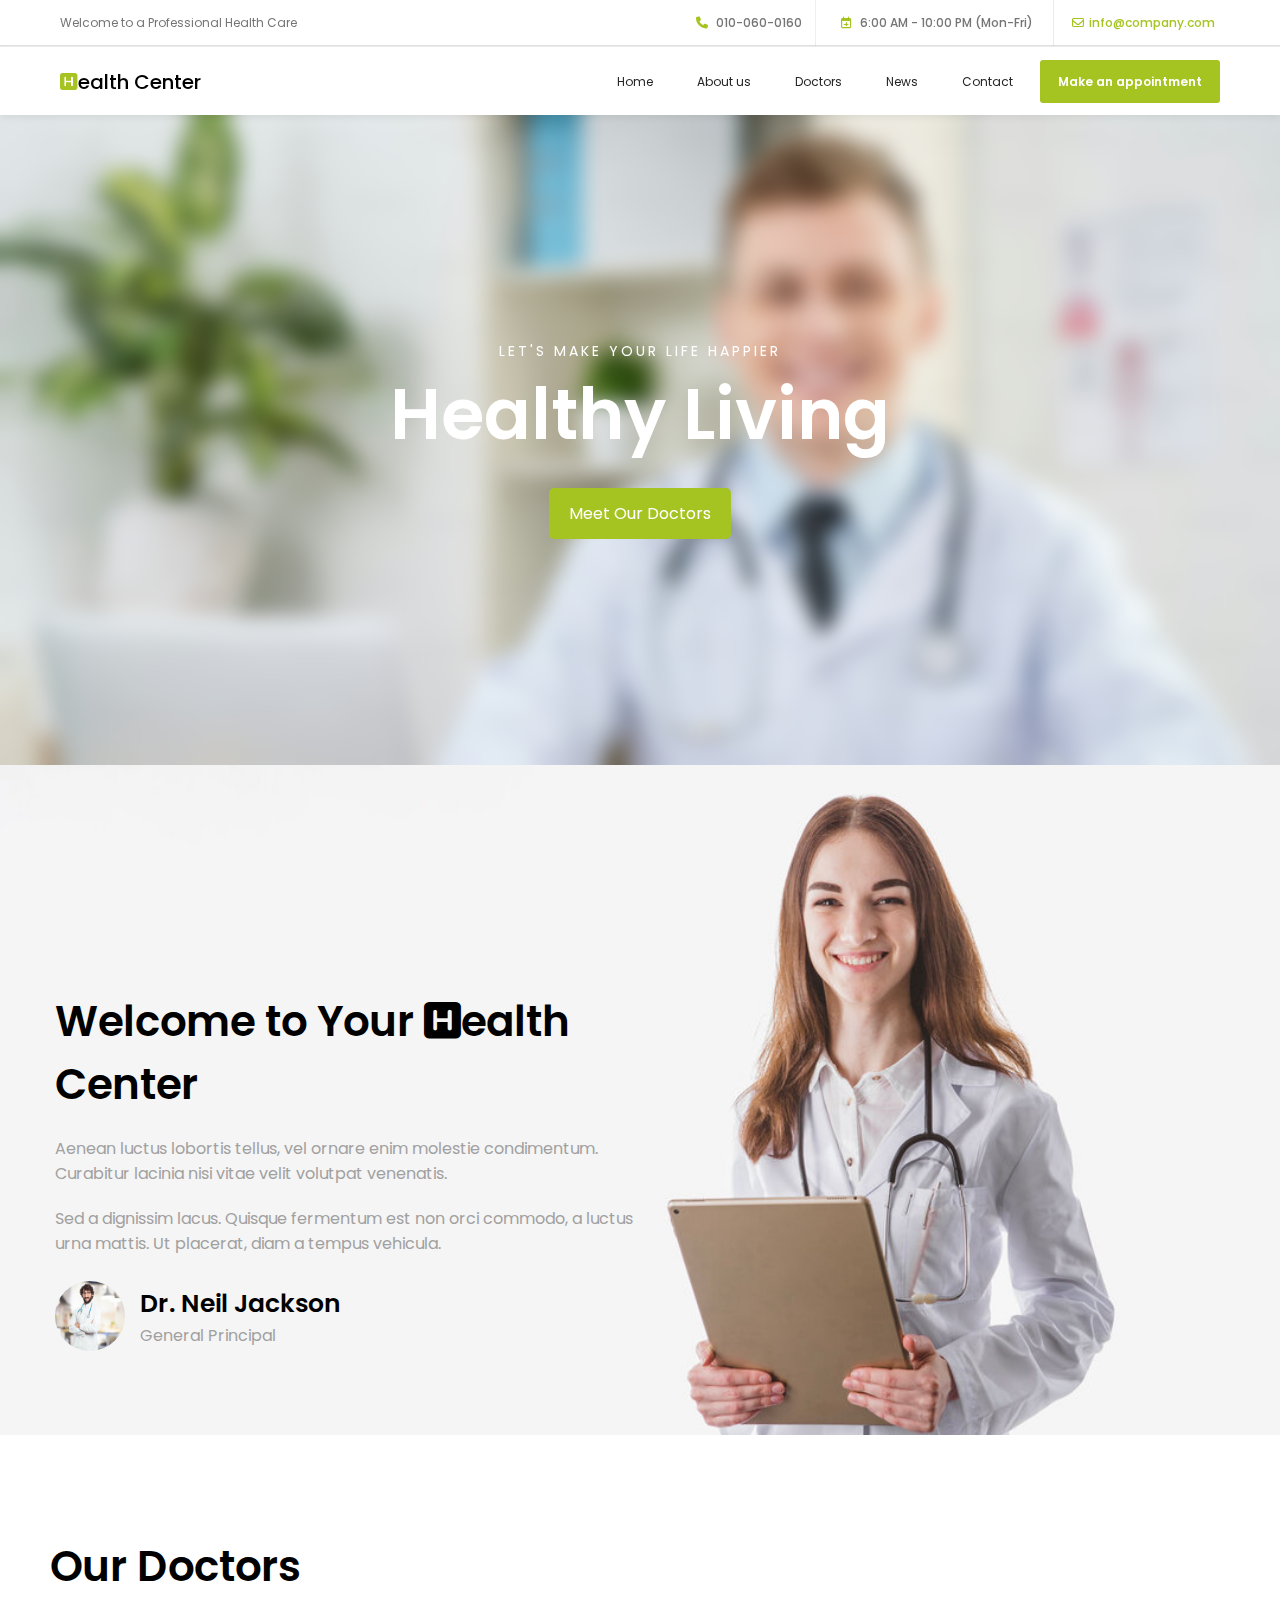
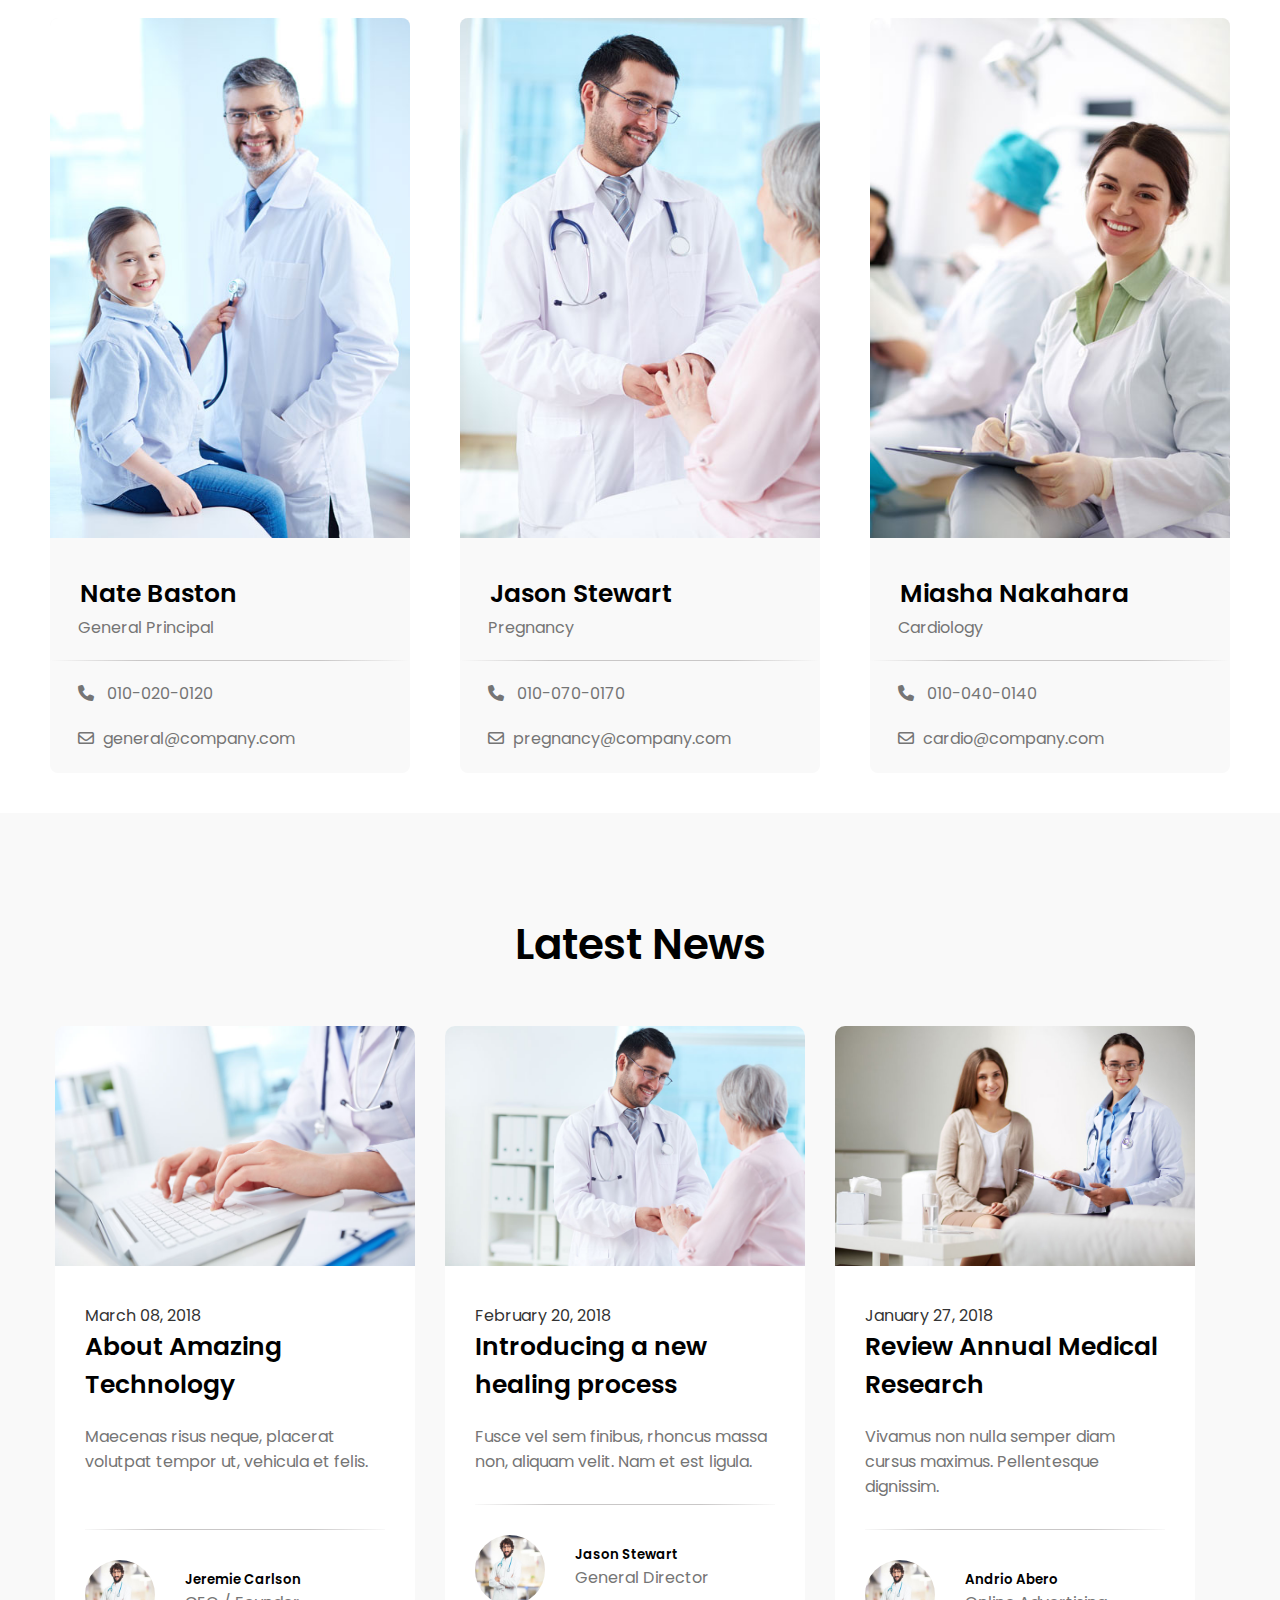
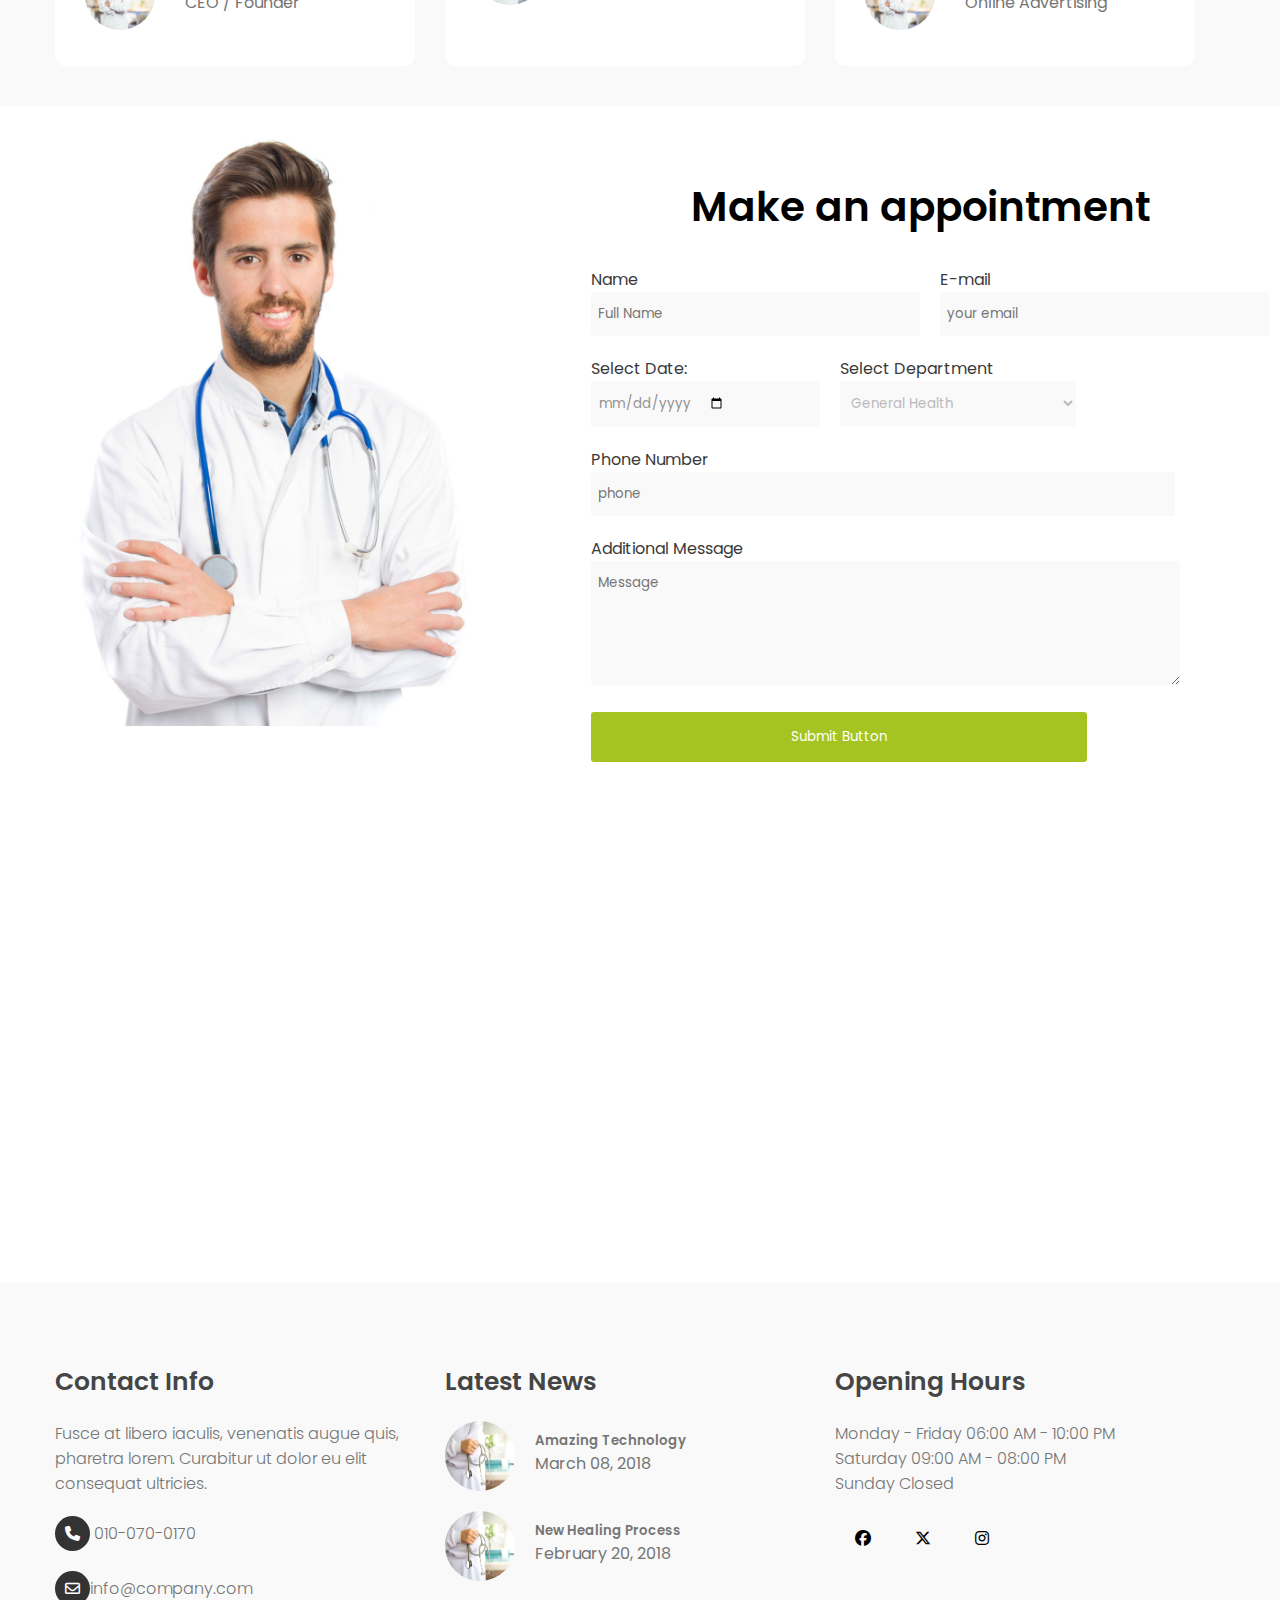
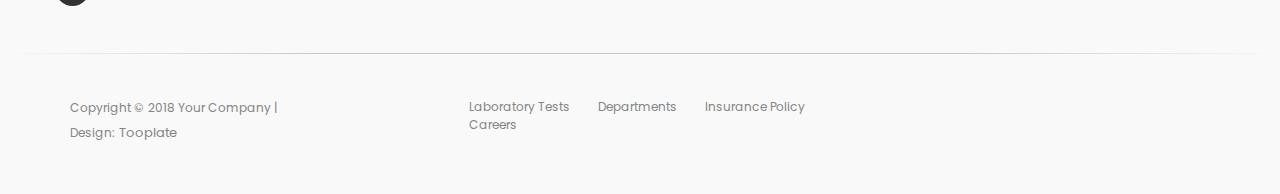
<file: index.html>
<!DOCTYPE html>
<html lang="en">
<head>
    <meta charset="UTF-8">
    <meta name="viewport" content="width=device-width, initial-scale=1.0">
    <title>Health - Medical Website Template</title>
    <link rel="stylesheet" href="./style.css">
    <link rel="shortcut icon" type="x-icon" href="./icons/medical-assistance.png">
    <link rel="preconnect" href="https://fonts.googleapis.com">
<link rel="preconnect" href="https://fonts.gstatic.com" crossorigin>
<link href="https://fonts.googleapis.com/css2?family=Poppins:ital,wght@0,100;0,200;0,300;0,400;0,500;0,600;0,700;0,800;0,900;1,100;1,200;1,300;1,400;1,500;1,600;1,700;1,800;1,900&display=swap" rel="stylesheet">
<link rel="stylesheet" href="https://cdnjs.cloudflare.com/ajax/libs/font-awesome/6.7.2/css/all.min.css" integrity="sha512-Evv84Mr4kqVGRNSgIGL/F/aIDqQb7xQ2vcrdIwxfjThSH8CSR7PBEakCr51Ck+w+/U6swU2Im1vVX0SVk9ABhg==" crossorigin="anonymous" referrerpolicy="no-referrer" />
</head>
<body>

    <!--start nav-->
    

    <nav>
        <div class="container">
            <div class="data1">
                <div class="da1">
                <p>Welcome to a Professional Health Care</p>
                </div>
                <div class="da2">
                    <span><i class="fa fa-phone"></i> 010-060-0160</span>
                    <span class="date-icon"><i class="fa-regular fa-calendar-plus"></i> 6:00 AM - 10:00 PM (Mon-Fri)</span>
                    <span><i class="fa-regular fa-envelope"></i><a href="#">info@company.com</a></span>
                </div>
            </div>
            <hr>
            <div class="data2">
                <div class="logo"><a href="./index.html"><i class="fa fa-h-square"></i>ealth Center</a></div>
                <div class="da3">
                    <ul>
                        <li><a href="#"></a>Home</li>
                        <li><a href="#"></a>About us</li>
                        <li><a href="#"></a>Doctors</li>
                        <li><a href="#"></a>News</li>
                        <li><a href="#"></a>Contact</li>
                    </ul>
                    <div class="btn">
                    <a href="#">Make an appointment</a>
                    </div>

                </div>
            </div>
        </div>
    </nav>


    <!--end nav-->
   <!-- start section-->

<section>
    <div class="container">
        <div class="text">
            <h3>Let's make your life happier</h3>
            <h1>Healthy Living</h1>
            <a href="#">Meet Our Doctors</a>
        </div>
    </div>
</section>


   <!-- end section-->

   <!--start dr-->

<div class="dr">
    <div class="container">
        <div class="ct">
        <div class="cont">
        <div class="text">
            <h2>Welcome to Your <i class="fa fa-h-square"></i>ealth <br> Center</h2>
            <p class="b1">Aenean luctus lobortis tellus, vel ornare enim molestie condimentum. Curabitur lacinia nisi vitae velit volutpat venenatis.</p>
            <p class="b1">Sed a dignissim lacus. Quisque fermentum est non orci commodo, a luctus urna mattis. Ut placerat, diam a tempus vehicula.</p>
 
            <div class="row">
                <div class="pic"> <img src="./imges/author-image.jpg" alt=""></div>
                 <div class="hp"> <h3>Dr. Neil Jackson</h3>
                 <p>General Principal</p>
                  </div>
             </div>
        </div>
        </div>
        </div>
     
    </div>
</div>

   <!--end dr-->

   <!--start team-->


   <div class="tt"><div class="title"><h2>Our Doctors</h2> </div></div>

   <div class="team">
     <div class="pics">
       <div class="pic1"><img src="./imges/team-image1.jpg" alt="dr.1">
        <h3>Nate Baston</h3>
        <p>General Principal</p>
        <hr>
        <p><i class="fa fa-phone"></i> 010-020-0120</p>
        <p><i class="fa-regular fa-envelope"></i><a href="#">general@company.com</a></p>
    </div>
       <div class="pic2"><img src="./imges/team-image2.jpg" alt="dr.2">
        <h3>Jason Stewart</h3>
        <p>Pregnancy</p>
        <hr>
        <p><i class="fa fa-phone"></i> 010-070-0170</p>
        <p><i class="fa-regular fa-envelope"></i><a href="#">pregnancy@company.com</a></p>
    
    </div>
       <div class="pic3"><img src="./imges/team-image3.jpg" alt="dr.3">
        <h3>Miasha Nakahara</h3>
        <p>Cardiology</p>
        <hr>
        <p><i class="fa fa-phone"></i> 010-040-0140</p>
        <p><i class="fa-regular fa-envelope"></i><a href="#">cardio@company.com</a></p>
    
    </div>
     </div>
   </div>


   <!--end team-->

   <!--start news-->
<div class="tnews">
<h2>Latest News</h2>
</div>
<div class="news">
    <div class="new">
        <img src="./imges/news-image1.jpg" alt="news1">
            <div class="card"> <span>March 08, 2018</span>
        <h3><a href="./about.html">About Amazing Technology</a></h3>
        <p>Maecenas risus neque, placerat volutpat tempor ut, vehicula et felis.</p>

        <hr class="hr1">

        <div class="dit1">
            <img src="./imges/author-image.jpg" alt="">
            <div class="text"><h5>Jeremie Carlson</h5>
            <p>CEO / Founder</p>
            </div>
        </div>

           </div>
    </div>
    <div class="new">
        <img src="./imges/news-image2.jpg" alt="news2">
        <div class="card"> <span>February 20, 2018</span>
        <h3><a href="./about.html">Introducing a new healing process</a></h3>
        <p>Fusce vel sem finibus, rhoncus massa non, aliquam velit. Nam et est ligula.</p>


        <hr>

        <div class="dit">
            <img src="./imges/author-image.jpg" alt="">
            <div class="text"> <h5>Jason Stewart</h5>
            <p>General Director</p>
             </div>
        </div>

        </div>


    </div>
    <div class="new">
        <img src="./imges/news-image3.jpg" alt="new3">
        <div class="card"> <span>January 27, 2018</span>
        <h3><a href="./about.html">Review Annual Medical Research</a></h3>
        <p>Vivamus non nulla semper diam cursus maximus. Pellentesque dignissim.</p>


        <hr>

        <div class="dit">
            <img src="./imges/author-image.jpg" alt="">
              <div class="text"> <h5>Andrio Abero</h5>
            <p>Online Advertising</p>
              </div>
        </div>

       </div>

    </div>
</div>

   <!--end news-->


   <!--start form-->

   
   <div class="forms">
    <div class="pform"><img src="./imges/appointment-image.jpg" alt=""></div>
    
    <div class="form">
        <div class="tform"> <h2>Make an appointment</h2></div>
        <div class="f1">
    <div class="form1">
        <form>
            <label for="name">Name</label>
            <br>
            <input type="text" id="name" name="Name" placeholder="Full Name" required>
        </form>
    </div>
    
    <div class="form2">
        <form>
            <label for="mail">E-mail</label>
            <br>
            <input type="email" id="mail" name="email" placeholder="your email" required>
        </form>
    </div>
    </div>
    <div class="f2">
    <div class="form3">
        <form>
            <label for="date">Select Date:</label>
            <br>
            <input type="date" id="date" name="date" required>
        </form>
    </div>
    <div class="form4">
        <form>
            <label for="select">Select Department</label>
            <br>
            <select name="Tour Package" id="select" name="select">
                <option value="General Health">General Health</option>
                <option value="Cardiology">Cardiology</option>
                <option value="Dental">Dental</option>
                <option value="Medical Research">Medical Research</option>
            </select>
        </form>
    </div>
    </div>
    <div class="form5">
        <form>
            <label for="phone">Phone Number</label>
            <br>
  <input type="tel" id="phone" name="phone" placeholder="phone" pattern="[0-9]{3}-[0-9]{2}-[0-9]{3}">
    <br>
    <label for="mess">Additional Message</label>
    <br>
    <textarea  rows="5" id="mess" name="message" placeholder="Message"></textarea>

        </form>
        <button type="submit" class="sub"  name="submit">Submit Button</button>
    </div>
    </div>
   </div>

   <!--end form-->

   <!--start map-->

<div class="map"><iframe src="https://www.google.com/maps/embed?pb=!1m19!1m8!1m3!1d7750.721946942918!2d100.5659539!3d13.757092!3m2!1i1024!2i768!4f13.1!4m8!3e6!4m0!4m5!1s0x30e29e8d23e783e5%3A0xf51ce6427b7918fc!2sDHL%20Supply%20Chain%209%20Rama%20IX%20Rd%20Huai%20Khwang%20Bangkok%2010310%2C%20Thailand!3m2!1d13.757092!2d100.5659539!5e0!3m2!1sen!2seg!4v1736982800418!5m2!1sen!2seg" width="600" height="450" style="border:0;" allowfullscreen="" loading="lazy" referrerpolicy="no-referrer-when-downgrade"></iframe></div>
   
   <!--end map-->

   <!--start footer-->

   <footer>
    <div class="info">

<div class="content">
    <h4>Contact Info</h4>
    <p>Fusce at libero iaculis, venenatis augue quis, pharetra lorem. Curabitur ut dolor eu elit consequat ultricies.</p>
    <div class="cont">
        <p><i class="fa fa-phone"></i> 010-070-0170</p>
        <p><i class="fa-regular fa-envelope"></i><a href="#">info@company.com</a></p>
    </div>
</div>

<div class="lnews">
    <h4>Latest News</h4>
    <div class="row1"> 
        <img src="./imges/news-image.jpg" alt="">
        <div class="row">
            <h5><a href="#">Amazing Technology</a></h5>
            <span>March 08, 2018</span>
        </div>
    </div>
    <div class="row2">
        <img src="./imges/news-image.jpg" alt="">
        <div class="row">
            <h5><a href="#">New Healing Process</a></h5>
            <span>February 20, 2018</span>
        </div>
    </div>
</div>

<div class="oph">
    <h4>Opening Hours</h4>
    <p>Monday - Friday <span>06:00 AM - 10:00 PM</span></p>
    <p>Saturday <span>09:00 AM - 08:00 PM</span></p>
    <p>Sunday <span>Closed</span></p>
    <div class="soci">
        <a href="#" ><i class="fa-brands fa-facebook"></i></a>
        <a href="#" ><i class="fa-brands fa-x-twitter"></i></a>
        <a href="#" ><i class="fa-brands fa-instagram"></i></a>
    </div>
</div>

    </div>
   </footer>
    <hr class="hrf">
    <div class="end">
    <div class="foot">
        <div class="co">
            <span>Copyright © 2018 Your Company | Design:<a href="#">Tooplate</a></span>
            
        </div>
        <div class="links">
            <a href="#">Laboratory Tests</a>
            <a href="#">Departments</a>
            <a href="#">Insurance Policy</a>
            <a href="#">Careers</a>
        </div>
    </div>
  </div>
   

   <!--end footer-->
</body>
</html>
</file>
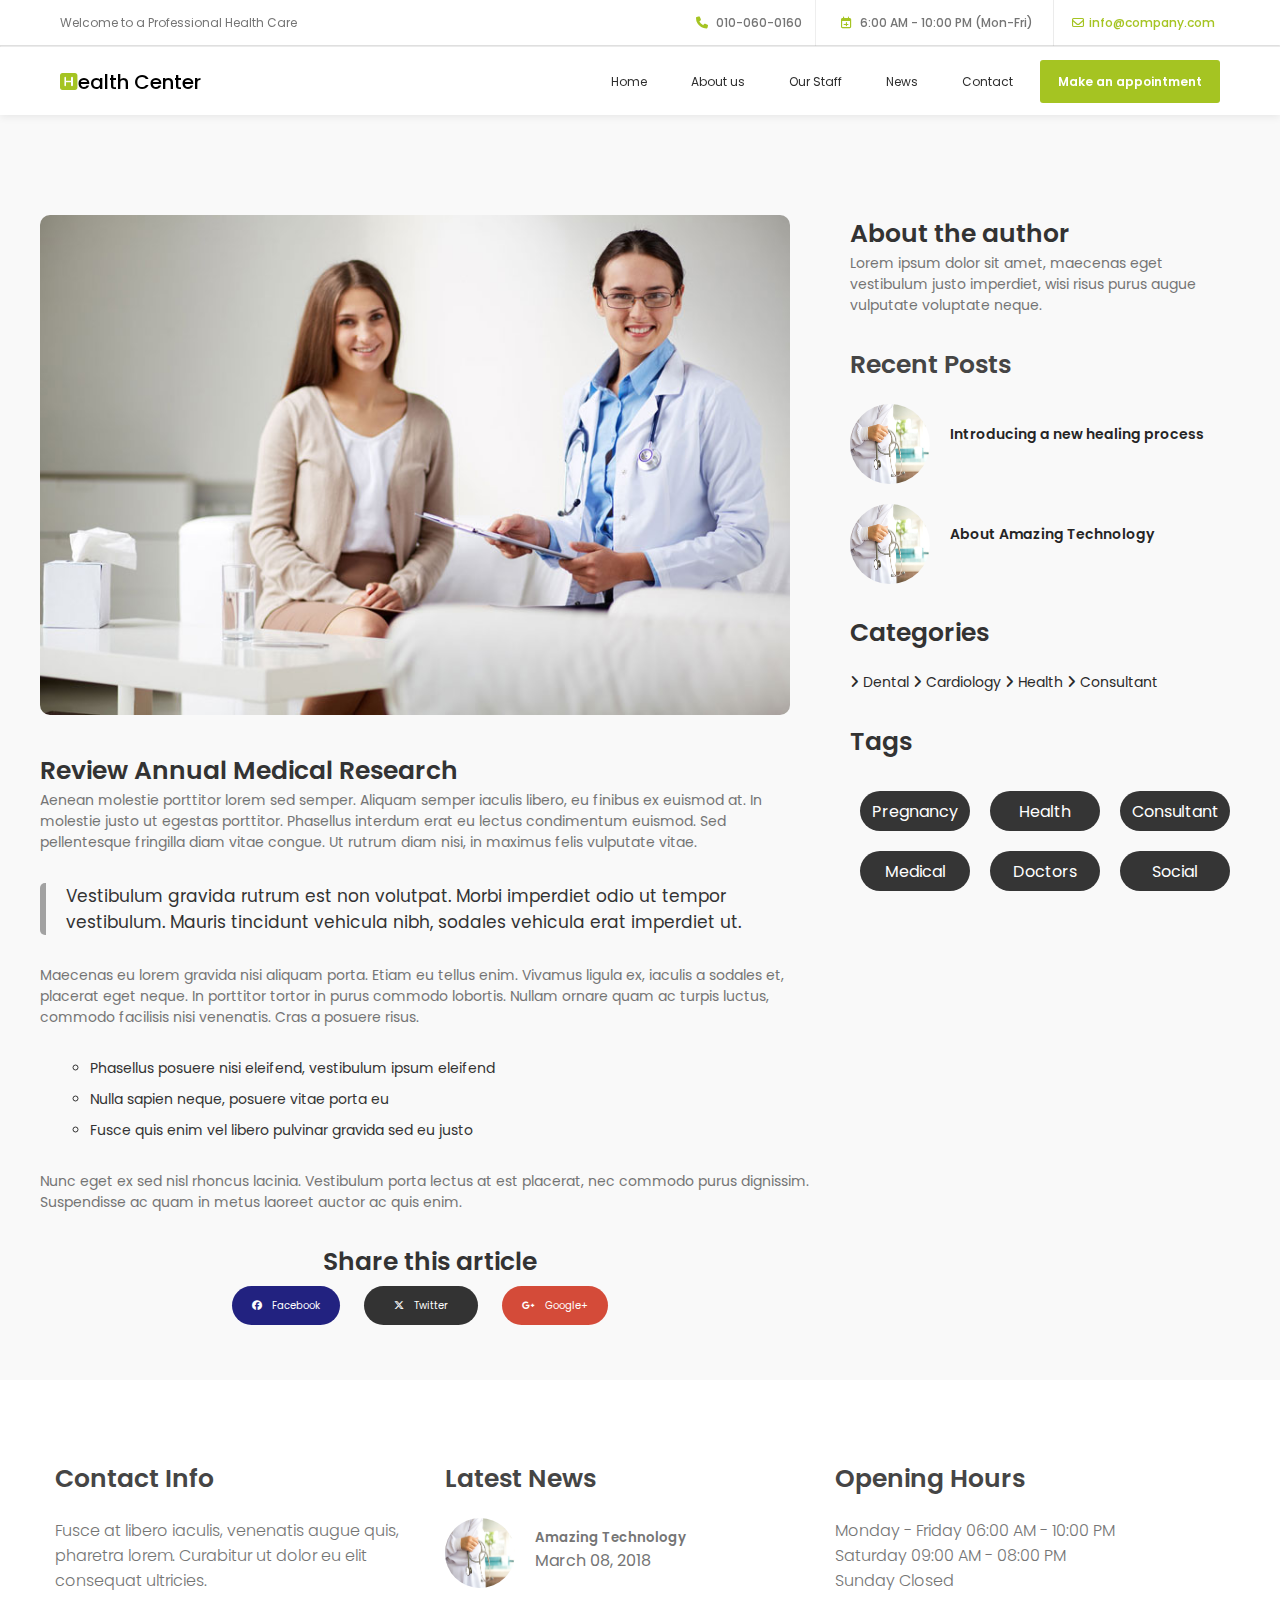
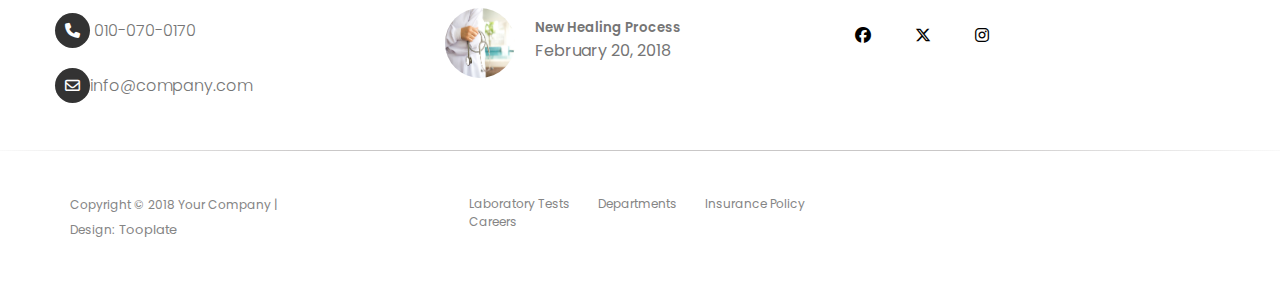
<file: about.html>
<!DOCTYPE html>
<html lang="en">
<head>
    <meta charset="UTF-8">
    <meta name="viewport" content="width=device-width, initial-scale=1.0">
    <title>Health Template - News Page</title>
    <link rel="stylesheet" href="./S_about.css">
    <link rel="shortcut icon" type="x-icon" href="./icons/medical-assistance.png">
    <link rel="preconnect" href="https://fonts.googleapis.com">
<link rel="preconnect" href="https://fonts.gstatic.com" crossorigin>
<link href="https://fonts.googleapis.com/css2?family=Poppins:ital,wght@0,100;0,200;0,300;0,400;0,500;0,600;0,700;0,800;0,900;1,100;1,200;1,300;1,400;1,500;1,600;1,700;1,800;1,900&display=swap" rel="stylesheet">
<link rel="stylesheet" href="https://cdnjs.cloudflare.com/ajax/libs/font-awesome/6.7.2/css/all.min.css" integrity="sha512-Evv84Mr4kqVGRNSgIGL/F/aIDqQb7xQ2vcrdIwxfjThSH8CSR7PBEakCr51Ck+w+/U6swU2Im1vVX0SVk9ABhg==" crossorigin="anonymous" referrerpolicy="no-referrer" />
</head>
<body>
     <!--start nav-->
    

     <nav>
        <div class="container">
            <div class="data1">
                <div class="da1">
                <p>Welcome to a Professional Health Care</p>
                </div>
                <div class="da2">
                    <span><i class="fa fa-phone"></i> 010-060-0160</span>
                    <span class="date-icon"><i class="fa-regular fa-calendar-plus"></i> 6:00 AM - 10:00 PM (Mon-Fri)</span>
                    <span><i class="fa-regular fa-envelope"></i><a href="#">info@company.com</a></span>
                </div>
            </div>
            <hr>
            <div class="data2">
                <div class="logo"><a href="./index.html"><i class="fa fa-h-square"></i>ealth Center</a></div>
                <div class="da3">
                    <ul>
                        <li><a href="#"></a>Home</li>
                        <li><a href="#"></a>About us</li>
                        <li><a href="#"></a>Our Staff</li>
                        <li><a href="#"></a>News</li>
                        <li><a href="#"></a>Contact</li>
                    </ul>
                    <div class="btn">
                    <a href="#">Make an appointment</a>
                    </div>

                </div>
            </div>
        </div>
    </nav>


    <!--end nav-->


<!--start section-->
<section>
    <div class="container">
        <div class="img">
            <img src="./imges/news-image3.jpg" alt="img">
            <h3>Review Annual Medical Research</h3>
            <p class="p1">Aenean molestie porttitor lorem sed semper. Aliquam semper iaculis libero, eu finibus ex euismod at. In molestie justo ut egestas porttitor. Phasellus interdum erat eu lectus condimentum euismod. Sed pellentesque fringilla diam vitae congue. Ut rutrum diam nisi, in maximus felis vulputate vitae.</p>
            <p class="p2">Vestibulum gravida rutrum est non volutpat. Morbi imperdiet odio ut tempor vestibulum. Mauris tincidunt vehicula nibh, sodales vehicula erat imperdiet ut.</p>
            <p class="p3">Maecenas eu lorem gravida nisi aliquam porta. Etiam eu tellus enim. Vivamus ligula ex, iaculis a sodales et, placerat eget neque. In porttitor tortor in purus commodo lobortis. Nullam ornare quam ac turpis luctus, commodo facilisis nisi venenatis. Cras a posuere risus.</p>
            <ul>
                <li>Phasellus posuere nisi eleifend, vestibulum ipsum eleifend</li>
                <li>Nulla sapien neque, posuere vitae porta eu</li>
                <li>Fusce quis enim vel libero pulvinar gravida sed eu justo</li>
           </ul>
           <p class="p4">Nunc eget ex sed nisl rhoncus lacinia. Vestibulum porta lectus at est placerat, nec commodo purus dignissim. Suspendisse ac quam in metus laoreet auctor ac quis enim.</p>
           <div class="social">
            <h4>Share this article</h4>
            <div class="link">
                 <a href="#" class="btn btn-primary"><i class="fa-brands fa-facebook"></i>Facebook</a>
                 <a href="#" class="btn btn-success"><i class="fa-brands fa-x-twitter"></i>Twitter</a>
                 <a href="#" class="btn btn-danger"><i class="fa-brands fa-google-plus-g"></i>Google+</a>
                </div>
       </div>
        </div>
        <div class="texts">
            <div class="t1">
                <h4>About the author</h4>
                <p>Lorem ipsum dolor sit amet, maecenas eget vestibulum justo imperdiet, wisi risus purus augue vulputate voluptate neque.</p>
            </div>
            <div class="t2">
                <h4>Recent Posts</h4>
                <div class="r1">
                    <img src="./imges/news-image.jpg" alt="">
                    <h5><a href="#">Introducing a new healing process</a></h5>

                </div>
                <div class="r2">
                    <img src="./imges/news-image.jpg" alt="">
                    <h5><a href="#">About Amazing Technology</a></h5>
                </div>

            </div>
            <div class="t3">
                <h4>Categories</h4>
                <div class="r">
                    <a href="#"><i class="fa fa-angle-right"></i> Dental</a>
                    <a href="#"><i class="fa fa-angle-right"></i> Cardiology</a>
                    <a href="#"><i class="fa fa-angle-right"></i> Health</a>
                    <a href="#"><i class="fa fa-angle-right"></i> Consultant</a>
                </div>
            </div>
            <div class="t4">
                <h4>Tags</h4>
                <ul>
                     <li><a href="#">Pregnancy</a></li>
                     <li><a href="#">Health</a></li>
                     <li><a href="#">Consultant</a></li>
                     <li><a href="#">Medical</a></li>
                     <li><a href="#">Doctors</a></li>
                     <li><a href="#">Social</a></li>
                 </ul>
           </div>

        </div>

    </div>
</section>


<!--end section-->


<footer>
    <div class="info">

<div class="content">
    <h4>Contact Info</h4>
    <p>Fusce at libero iaculis, venenatis augue quis, pharetra lorem. Curabitur ut dolor eu elit consequat ultricies.</p>
    <div class="cont">
        <p><i class="fa fa-phone"></i> 010-070-0170</p>
        <p><i class="fa-regular fa-envelope"></i><a href="#">info@company.com</a></p>
    </div>
</div>

<div class="lnews">
    <h4>Latest News</h4>
    <div class="row1"> 
        <img src="./imges/news-image.jpg" alt="">
        <div class="row">
            <h5><a href="#">Amazing Technology</a></h5>
            <span>March 08, 2018</span>
        </div>
    </div>
    <div class="row2">
        <img src="./imges/news-image.jpg" alt="">
        <div class="row">
            <h5><a href="#">New Healing Process</a></h5>
            <span>February 20, 2018</span>
        </div>
    </div>
</div>

<div class="oph">
    <h4>Opening Hours</h4>
    <p>Monday - Friday <span>06:00 AM - 10:00 PM</span></p>
    <p>Saturday <span>09:00 AM - 08:00 PM</span></p>
    <p>Sunday <span>Closed</span></p>
    <div class="soci">
        <a href="#" ><i class="fa-brands fa-facebook"></i></a>
        <a href="#" ><i class="fa-brands fa-x-twitter"></i></a>
        <a href="#" ><i class="fa-brands fa-instagram"></i></a>
    </div>
</div>

    </div>
   </footer>
    <hr class="hrf">
    <div class="end">
    <div class="foot">
        <div class="co">
            <span>Copyright © 2018 Your Company | Design:<a href="#">Tooplate</a></span>
            
        </div>
        <div class="links">
            <a href="#">Laboratory Tests</a>
            <a href="#">Departments</a>
            <a href="#">Insurance Policy</a>
            <a href="#">Careers</a>
        </div>
    </div>
  </div>
   

   <!--end footer-->
    
</body>
</html>
</file>
<file: style.css>
/*start rules*/

*{
    padding: 0;
    margin: 0;
    box-sizing: border-box;
    font-family: "Poppins", serif;
}

a{
    text-decoration: none;
    color: inherit;
}

ul{
    list-style: none;
}

.container{
    width: 1140px;
}

h1,h2,h3,h4,h5,h6 {
    font-weight: 600;
    line-height: inherit;
  }

  body{
    padding-top: 115px;
  }

/*end rules*/

/*start nav*/


nav{
    height: 115px;
    box-shadow: 0 2px 8px rgba(0, 0, 0, .075);
    position: fixed;
    top: 0;
    z-index: 999;
    width: 100%;
    background-color: #ffffff;
}

nav .container{
    justify-content: center;
    width: 100%;
}

nav .container .data1 {
    display: flex;
    justify-content: space-between;
    margin: auto;
    width: 1160px;
    text-align: center;
    color: #757575;
    font-size: 12px;
    height: 45px;
    align-items: center;
}

nav .container .data1 .da2 span{
    margin: 0 5px;
    font-weight: 500;
}

nav .container .data1 .da2 span i{
    color: #a5c422;
    margin: 0 5px;
}
nav .container .data1 .da2 span a{
    color: #a5c422;
}
nav .container .data1 .da2 .date-icon{
    border-left: 1px solid #7575751f;
    border-right: 1px solid #75757523;
    padding: 15px 20px;
    
}
nav .container hr{
    border-color: #75757523;
}
nav .container .data2{
    width: 1160px;
    margin: auto;
    height: 70px;
    display: flex;
    align-items: center;
    
}

nav .container .data2 .logo{
    font-size: 20px;
    font-weight: 420;
}

nav .container .data2 .logo i{
    color: #a5c422;
}

nav .container .data2{
    display: flex;
    justify-content: space-between;
}
nav .container .data2 .da3{
   display: flex;
   font-size: 12px;
}

nav .container .data2 .da3 ul{
    display: flex;
    justify-content: end;
}

nav .container .data2 .da3 ul li{
    margin: 0 22px;
    cursor: pointer;
    color: #242424;
    position: relative;
}

nav .container .data2 .da3 ul li:active{
    color: #a5c422;
}

nav .container .data2 .da3 ul li::before{
    content: '';
    background-color: #a5c422;
    width: 0%;
    height: 2px;
    bottom: -5px;
    left: 0;
    position: absolute;
    transition: all 0.4s;
}
nav .container .data2 .da3 ul li:hover:before{
    width: 100%;
}

nav .container .data2 .da3 .btn{
    padding-left: 5px;
}
nav .container .data2 .da3 .btn a{
    background: #a5c422;
    border-radius: 3px;
    color: #ffffff;
    font-weight: 600;
    padding: 13px 18px;
    transition: 0.5s;
}

nav .container .data2 .da3 .btn a:hover{
    background: rgb(99, 98, 98);
}

/*end nav*/


/*start section*/
section .container {
    background-image: url("./imges/premium_photo-1658506671316-0b293df7c72b.jpg");
    background-repeat: no-repeat;
    background-size: cover;
    height: 650px;
    width: 100%;
  
}

section .container .text{
    height: 650px;
    display: flex;
    justify-content: center;
    align-items: center;
    flex-direction: column;
    backdrop-filter: blur(10px);
    -webkit-backdrop-filter: blur(10px);
   z-index: 11;
}

section .container .text h1{
    color: #ffffff;
    font-size: 70px;

}

section .container .text h3{
    color: #ffffff;
    font-size: 14px;
    font-weight: normal;
    line-height: inherit;
    letter-spacing: 3px;
    text-transform: uppercase;
}

section .container .text a{
    margin-top: 20px;
    padding: 13px 20px;
    background-color: #a5c422;
    color: #ffffff;
    border-radius: 5px;
    transition: 0.4s;
}

section .container .text a:hover{
    background-color: #afafaf;
    transform: scale(1.05);
    
}

section .container .text a:active{
    background-color: #757575;
}
/*end section*/

/*start dr*/


.dr .container{
    background: url("./imges/about-bg\ .jpg");
    background-size: cover;
    padding-top: 150px;
    padding-bottom: 150px;
    width: 100%;
    height: 670px;
    
}

.dr .container .ct{
    width: 100%;
    height: 620px;
    display: flex;
    justify-content: center;
    align-items: center;


}


.dr .container .ct .cont{
    width: 1170px;
    height: 360px;
    display: flex;
    justify-content: start;
    margin-bottom: 110px;

}

.dr .container .ct .cont .text{
    width: 590px;
    height: 360px;
}

.dr .container .ct .cont .text h2{
    font-size: 42px;
}

.dr .container .ct .cont .text .b1{
    margin: 20px 0;
    color: #a0a0a0;

}

.dr .container .row{
    display:flex ;
    width: 550px;
    height: 80px;
    align-items: center;

}


.dr .container .row .pic {
    width: 70px;
    height: 70px;
}

.dr .container .row .pic img{
    width: 70px;
    height: 70px;
    border-radius: 50%;
}

.dr .container .row .hp{
    margin-left: 15px;
    
}
 

.dr .container .row .hp h3{
    font-size: 25px;
}

.dr .container .row .hp p{
    color: #a0a0a0;
}
/*end dr*/


/*start team*/

.tt{
    display: flex;
    padding-top: 80px;
    justify-content: center;
}


.tt .title{
    width: 1180px;
    padding: 20px 0;

}



.tt .title h2{
    font-size: 42px;

}



.team .pics{
    display: flex;
    justify-content: center;
}

.team  .pics .pic1{
    width: 360px;
    height: 755px;
    margin-right: 50px;
    background-color: #f9f9f9;
    border-radius: 8px;
    overflow: hidden;
}

.team  .pics .pic1 img{
    width: 360px;
    height: 520px;
    
}

.team  .pics .pic1 h3{
    font-size: 25px;
    margin: 30px 0 2px 30px;
}

.team  .pics .pic1 p{
    color:  #757575;;
    margin: 0 0 20px 28px;
}

.team  .pics .pic1 hr{
    background: linear-gradient(to right, #f9f9f9, #c9c7c7, #c9c7c7, #c9c7c7, #f9f9f9);
    height: 1px;
    border: none;
    margin-bottom: 20px;
}

.team  .pics .pic1 p i{
    margin-right: 9px;
}


.team  .pics .pic2{
    width: 360px;
    height: 755px;
    margin-right: 50px;
    background-color: #f9f9f9;
    border-radius: 8px;
    overflow: hidden;
}

.team  .pics .pic2 img{
    width: 360px;
    height: 520px;
    
}

.team  .pics .pic2 h3{
    font-size: 25px;
    margin: 30px 0 2px 30px;
}

.team  .pics .pic2 p{
    color:  #757575;;
    margin: 0 0 20px 28px;
}

.team  .pics .pic2 hr{
    background: linear-gradient(to right, #f9f9f9, #c9c7c7, #c9c7c7, #c9c7c7, #f9f9f9);
    height: 1px;
    border: none;
    margin-bottom: 20px;
}

.team  .pics .pic2 p i{
    margin-right: 9px;
}

.team  .pics .pic3{
    width: 360px;
    height: 755px;
    background-color: #f9f9f9;
    border-radius: 8px;
    overflow: hidden;
}

.team  .pics .pic3 img{
    width: 360px;
    height: 520px;
    
}

.team  .pics .pic3 h3{
    font-size: 25px;
    margin: 30px 0 2px 30px;
}

.team  .pics .pic3 p{
    color:  #757575;;
    margin: 0 0 20px 28px;
}

.team  .pics .pic3 p i{
    margin-right: 9px;
}

.team  .pics .pic3 hr{
    background: linear-gradient(to right, #f9f9f9, #c9c7c7, #c9c7c7, #c9c7c7, #f9f9f9);
    height: 1px;
    border: none;
    margin-bottom: 20px;
}



/*end team*/

/*start news*/

.tnews{
   text-align: center;
   background-color: #F9F9F9;
   padding: 100px 0 50px 0;
   margin-top: 40px;
}

.tnews h2{
    font-size: 42px;
}

.news{
    display: flex;
    justify-content: center;
    background-color: #F9F9F9;
    padding-bottom: 40px;

}
.news .new{
    width: 360px;
    height: 640px;
    overflow: hidden;
    margin-right: 30px;
    border-radius: 10px;
    background-color: #ffffff;
    
}

.news .new img{
    width: 360px;
    height: 240px;

}


.news .new .card{
    padding: 30px;
}

.news .new .card span{
    color: #333333;
}

.news .new .card h3{
    font-size: 25px;
    margin-bottom: 20px;

}

.news .new .card h3 a{
    transition: 0.5s;
}

.news .new .card h3 a:hover{
    color: #a5c422;
}

.news .new .card h3 a:active{
    color: #526112;
}

.news .new .card p{
    color: #757575;
    
}

.news .new .card hr{
    background: linear-gradient(to right, #f9f9f9, #c9c7c7, #c9c7c7, #c9c7c7, #f9f9f9);
    height: 1px;
    border: none;
    margin-top: 30px;
}

.news .new .card .dit{
    display: flex;
    margin-top: 30px;
    

}

.news .new .card .dit img{
    width: 70px;
    height: 70px;
    border-radius: 50%;
}
.news .new .card .dit .text{
    margin: 10px 0 0 30px;

}



.news .new .card .hr1{
    background: linear-gradient(to right, #f9f9f9, #c9c7c7, #c9c7c7, #c9c7c7, #f9f9f9);
    height: 1px;
    border: none;
    margin-top: 55px;
}

.news .new .card .dit1{
    display: flex;
    margin-top: 30px;
    

}

.news .new .card .dit1 img{
    width: 70px;
    height: 70px;
    border-radius: 50%;
}
.news .new .card .dit1 .text{
    margin: 10px 0 0 30px;

}



/*end news*/

/*start form*/





.forms .pform{
    width: 580px;
    height: 670px;
}

.forms .pform img{
    width: 550px;
    height: 620px;
}

.tform{
    font-size: 27px;
    text-align: center;
    margin: 0 20px 30px 0; 
}

.forms{
    display: flex;
    justify-content: center;
    padding: 0 0 50px; 
}
.forms .form{
    margin-top: 70px;
}

.forms .form .f1 {
    display: flex;
    margin-bottom: 20px;
    
}

.forms .form .f1 .form1{
    margin-right: 20px;
}

.forms .form .f1 .form1 input{
    border: none;
    background-color: #F9F9F9;
    color: #b9b9b9;
    padding: 12px 65px 12px 7px;
    border-radius: 3px;
}

.forms .form .f1 .form2 input{
    border: none;
    background-color: #F9F9F9;
    color: #b9b9b9;
    padding: 12px 65px 12px 7px;
    border-radius: 3px;

}

.forms .form .f2{
    display: flex;
    margin-bottom: 20px;
}

.forms .form .f2 .form3{
    margin-right: 20px;
}


.forms .form .f2 .form3 input{
    border: none;
    background-color: #F9F9F9;
    color: #949292;
    padding: 12px 95px 12px 7px;
    border-radius: 3px;
}

.forms .form .f2 .form4 select{
    border: none;
    background-color: #F9F9F9;
    color: #b9b9b9;
    padding: 12px 90px 12px 7px;
    border-radius: 3px;
}

.forms .form .form5 input{
    border: none;
    background-color: #F9F9F9;
    color: #b9b9b9;
    padding: 12px 320px 12px 7px;
    margin-bottom: 20px;
    border-radius: 3px;

}
label{
    color: #393939;
}

.forms .form .form5 textarea{
    border: none;
    background-color: #F9F9F9;
    color: #b9b9b9;
    padding: 12px 340px 12px 7px;
    margin-bottom: 20px;
    border-radius: 3px;
    
}

.forms .form .form5 .sub{
    border: none;
    background-color: #a5c422;
    padding: 15px 200px;
    border-radius: 3px;
    color: #ffffff;
    transition: 0.5s;
}


.forms .form .form5 .sub:hover{
    background-color: #393939;
}
/*end form*/

/*start map*/

.map{
    width: 100%;
}

.map iframe{
    width: 100%;
}

/*end map*/
/*start footer*/

footer .info{
    display: flex;
    justify-content: center;
    background-color: #F9F9F9;
    padding-top: 80px;
    padding-bottom: 40px;
}


footer .info .content{
    width: 390px;
    height: 250px;
}

footer .info .content h4{
    font-size: 25px;
    color: #454545;
    margin-bottom: 20px;
}

footer .info .content p{
    color: #757575;
    margin-bottom: 20px;
    font-weight: 300;
}

footer .info .content i{
    font-size: 15px;
    background-color: #333333;
    color: #ffffff;
    padding: 10px;
    border-radius: 50%;
}


footer .info .lnews{
    width: 390px;
    height: 250px;
}

footer .info .lnews h4{
    font-size: 25px;
    color: #454545;
    margin-bottom: 20px;
}



footer .info .lnews .row1{
    display: flex;
    margin-bottom: 20px;
}


footer .info .lnews .row1 img{
    width: 70px;
    height: 70px;
    border-radius: 50%;
}

footer .info .lnews .row1 .row{
    margin: 10px 0 0 20px;
    color: #757575;
}

footer .info .lnews .row2{
    display: flex;
}

footer .info .lnews .row2 .row{
    color: #757575;
    margin: 10px 0 0 20px;
}


footer .info .lnews .row2 img{
    width: 70px;
    height: 70px;
    border-radius: 50%;
}


footer .info .oph{
    width: 390px;
    height: 250px;
}

footer .info .oph h4{
    font-size: 25px;
    color: #454545;
    margin-bottom: 20px;
}

footer .info .oph p{
    color: #757575;
    font-weight: 300;
}

footer .info .oph .soci{
    margin-top: 30px;
}

footer .info .oph a{
    padding: 10px ;
    margin: 10px;
    transition: 0.5s;
   
}

footer .info .oph a:hover{
    background-color: #242424;
    padding: 7px 11px;
    border-radius: 50%;
    color: #ffffff;

}


/*end footer*/
/*start foot*/
.hrf{
    width: 100%;
    background: linear-gradient(to right, #f9f9f9, #c9c7c7, #c9c7c7, #c9c7c7, #f9f9f9);
    height: 1px;
    border: none;
    
}

.end{
    background-color: #F9F9F9;
    padding-top: 40px;
}

.end .foot{
    background-color: #F9F9F9;
    display: flex;
    justify-content: center;
    margin-right: 400px;
    padding-bottom: 50px;

}

.end .foot .co{
    margin-left: 70px;
}

.end .foot .co span{
    font-size: 12px;
    color: #858585;
}

.end .foot .co span a{
    margin-left: 4px;
    font-size: 13px;
    transition: 0.5s;
    
}

.end .foot .co span a:hover{
    color: rgb(58, 94, 255);
}

.end .foot .co span a:active{
    color: #a5c422;
}


.foot .links{
    font-size: 12px;
    color: #858585;
    margin-top: 4px;
    margin-left: 100px;
}

.foot .links a{
    margin-right: 25px;
    transition: 0.5s;
}

.foot .links a:hover{
    color: rgb(58, 94, 255);
}
.foot .links a:active{
    color: #a5c422;
}


/*end foot*/
</file>
<file: S_about.css>
/*start rules*/

*{
    padding: 0;
    margin: 0;
    box-sizing: border-box;
    font-family: "Poppins", serif;
}

a{
    text-decoration: none;
    color: inherit;
}

ul{
    list-style: none;
}

.container{
    width: 100%;
}

h1,h2,h3,h4,h5,h6 {
    font-weight: 600;
    line-height: inherit;
  }

  body{
    padding-top: 115px;
    background-color: #f9f9f9;
  }

/*end rules*/

/*start nav*/


nav{
    height: 115px;
    box-shadow: 0 2px 8px rgba(0, 0, 0, .075);
    position: fixed;
    top: 0;
    z-index: 999;
    width: 100%;
    background-color: #ffffff;
}

nav .container{
    justify-content: center;
    width: 100%;
}

nav .container .data1 {
    display: flex;
    justify-content: space-between;
    margin: auto;
    width: 1160px;
    text-align: center;
    color: #757575;
    font-size: 12px;
    height: 45px;
    align-items: center;
}

nav .container .data1 .da2 span{
    margin: 0 5px;
    font-weight: 500;
}

nav .container .data1 .da2 span i{
    color: #a5c422;
    margin: 0 5px;
}
nav .container .data1 .da2 span a{
    color: #a5c422;
}
nav .container .data1 .da2 .date-icon{
    border-left: 1px solid #7575751f;
    border-right: 1px solid #75757523;
    padding: 15px 20px;
    
}
nav .container hr{
    border-color: #75757523;
}
nav .container .data2{
    width: 1160px;
    margin: auto;
    height: 70px;
    display: flex;
    align-items: center;
    
}

nav .container .data2 .logo{
    font-size: 20px;
    font-weight: 420;
}

nav .container .data2 .logo i{
    color: #a5c422;
}

nav .container .data2{
    display: flex;
    justify-content: space-between;
}
nav .container .data2 .da3{
   display: flex;
   font-size: 12px;
}

nav .container .data2 .da3 ul{
    display: flex;
    justify-content: end;
}

nav .container .data2 .da3 ul li{
    margin: 0 22px;
    cursor: pointer;
    color: #2e2e2e;
    position: relative;
}

nav .container .data2 .da3 ul li:active{
    color: #a5c422;
}

nav .container .data2 .da3 ul li::before{
    content: '';
    background-color: #a5c422;
    width: 0%;
    height: 2px;
    bottom: -5px;
    left: 0;
    position: absolute;
    transition: all 0.4s;
}
nav .container .data2 .da3 ul li:hover:before{
    width: 100%;
}

nav .container .data2 .da3 .btn{
    padding-left: 5px;
}
nav .container .data2 .da3 .btn a{
    background: #a5c422;
    border-radius: 3px;
    color: #ffffff;
    font-weight: 600;
    padding: 13px 18px;
    transition: 0.5s;
}

nav .container .data2 .da3 .btn a:hover{
    background: rgb(99, 98, 98);
}

/*end nav*/

/* start section*/


section .container{
    display: flex;
    justify-content: center;
    margin-top: 100px;
    background-color: #f9f9f9;
    
}

section .container .img{
    width: 780px;
    height: 1165px;
    margin-right: 30px;
}

section .container .img img{
    width: 750px;
    height: 500px;
    border-radius:10px ;
}


section .container .texts{
    width: 390px;
    height: 640px;
}

section .container .img h3{
    margin-top: 30px;
    font-size: 25px;
    color: #333333;
}

section .container .img .p1{
    color: #757575;
    margin-bottom: 30px;
    font-size: 14px;
}


section .container .img .p2{
    font-size: 17px;
    color: #333333;
    border-left: 6px solid rgba(128, 128, 128, 0.726);
    border-radius:5px 0 0 5px ;
    padding-left: 20px;
    margin-bottom: 30px;
}

section .container .img .p3{
    margin-bottom: 30px;
    font-size: 14px;
    color: #757575;
 }

 section .container .img ul{
    list-style: circle;
    margin-bottom: 30px;
    margin-left: 50px;
 }


 section .container .img ul li{
    margin-bottom: 10px;
    font-size: 14px;
    color: #333333;
 }

 section .container .img .p4{
    color: #757575;
    font-size: 14px;
    margin-bottom: 30px;

 }

 section .container .img .social{
    text-align: center;
 }
 section .container .img .social h4{
    font-size: 25px;
    color: #333333;
    margin-bottom: 10px;
 }

 section .container .img .social .link a{
    margin-right: 20px;
    font-size: 10px;
    color: #ffffff;
   
    border-radius: 20px 20px;
 }

 section .container .img .social .link a i{
    margin-right: 10px;
 }

 .btn-danger{
    padding: 12px 20px;
    background-color: #d44b39;
    transition: 0.5s;

 }


 .btn-success{
    background-color: #333333;
    padding: 12px 30px;
 }


 .btn-primary{
    background-color: rgb(34, 34, 128);
    padding: 12px 20px;
 }


 .container .texts .t1 h4{
    font-size: 25px;
    color: #333333;
    
 }

 .container .texts .t1 p{
    color: #757575;
    font-size: 14px;
    margin-bottom: 30px;
 }

 .container .texts .t2 h4{
    font-size: 25px;
    margin-bottom: 20px;
    color: #454545;
 }

 .container .texts .t2 .r1{
    margin-bottom: 20px;
    display: flex;
 }

 .container .texts .t2 .r1 h5{
    font-size: 14px;
    color: #252525;
    margin-left: 20px;
    margin-top: 20px;
 }


 .container .texts .t2 .r1 img{
    width: 80px;
    height: 80px;
    border-radius: 50%;
 }


 .container .texts .t2 .r2{
    display: flex;
    margin-bottom: 30px;
 }


 .container .texts .t2 .r2 h5{
    font-size: 14px;
    color: #252525;
    margin-left: 20px;
    margin-top: 20px;

 }

 .container .texts .t2 .r2 img{
    width: 80px;
    height: 80px;
    border-radius: 50%;

 }

 .container .texts .t3 h4{
    font-size: 25px;
    color: #333333;
    margin-bottom: 20px;
 }

 .container .texts .t3 .r{
    font-size: 14px;
    color: #2b2b2b;
    margin-bottom: 30px;
 }

 .container .texts .t3 .r a{
    transition: 0.5s;
    
 }

 .container .texts .t3 .r a:hover{
    color: #a5c422;
 }


 .container .texts .t4 h4{
    color: #333333;
    font-size: 25px;
    margin-bottom: 20px;
 }

 .container .texts .t4 ul{
    display: flex;
    flex-wrap: wrap;
 }

 .container .texts .t4 ul li{
    width: 110px;
    height: 40px;
    margin: 10px 10px;
    background-color: #353535;
    color: #ffffff;
    border-radius: 20px 20px;
    justify-content: center;
    display: flex;
    align-items: center;
    transition: 0.5s;

 }

 .container .texts .t4 ul li:hover{
    background-color: #ffffff;
    color: #333333;
    border: 3px solid #333333;
    


 }


/* end section*/

/*start footer*/

footer .info{
    display: flex;
    justify-content: center;
    background-color: #ffffff;
    padding-top: 80px;
    padding-bottom: 40px;
}


footer .info .content{
    width: 390px;
    height: 250px;
}

footer .info .content h4{
    font-size: 25px;
    color: #454545;
    margin-bottom: 20px;
}

footer .info .content p{
    color: #757575;
    margin-bottom: 20px;
    font-weight: 300;
}

footer .info .content i{
    font-size: 15px;
    background-color: #333333;
    color: #ffffff;
    padding: 10px;
    border-radius: 50%;
}


footer .info .lnews{
    width: 390px;
    height: 250px;
}

footer .info .lnews h4{
    font-size: 25px;
    color: #454545;
    margin-bottom: 20px;
}



footer .info .lnews .row1{
    display: flex;
    margin-bottom: 20px;
}


footer .info .lnews .row1 img{
    width: 70px;
    height: 70px;
    border-radius: 50%;
}

footer .info .lnews .row1 .row{
    margin: 10px 0 0 20px;
    color: #757575;
}

footer .info .lnews .row2{
    display: flex;
}

footer .info .lnews .row2 .row{
    color: #757575;
    margin: 10px 0 0 20px;
}


footer .info .lnews .row2 img{
    width: 70px;
    height: 70px;
    border-radius: 50%;
}


footer .info .oph{
    width: 390px;
    height: 250px;
}

footer .info .oph h4{
    font-size: 25px;
    color: #454545;
    margin-bottom: 20px;
}

footer .info .oph p{
    color: #757575;
    font-weight: 300;
}

footer .info .oph .soci{
    margin-top: 30px;
}

footer .info .oph a{
    padding: 10px ;
    margin: 10px;
    transition: 0.5s;
   
}

footer .info .oph a:hover{
    background-color: #242424;
    padding: 7px 11px;
    border-radius: 50%;
    color: #ffffff;

}


/*end footer*/
/*start foot*/
.hrf{
    width: 100%;
    background: linear-gradient(to right, #f9f9f9, #c9c7c7, #c9c7c7, #c9c7c7, #f9f9f9);
    height: 1px;
    border: none;
    
}

.end{
    background-color: #ffffff;
    padding-top: 40px;
}

.end .foot{
    background-color: #ffffff;
    display: flex;
    justify-content: center;
    margin-right: 400px;
    padding-bottom: 50px;

}

.end .foot .co{
    margin-left: 70px;
}

.end .foot .co span{
    font-size: 12px;
    color: #858585;
}

.end .foot .co span a{
    margin-left: 4px;
    font-size: 13px;
    transition: 0.5s;
    
}

.end .foot .co span a:hover{
    color: rgb(58, 94, 255);
}

.end .foot .co span a:active{
    color: #a5c422;
}


.foot .links{
    font-size: 12px;
    color: #858585;
    margin-top: 4px;
    margin-left: 100px;
}

.foot .links a{
    margin-right: 25px;
    transition: 0.5s;
}

.foot .links a:hover{
    color: rgb(58, 94, 255);
}
.foot .links a:active{
    color: #a5c422;
}


/*end foot*/
</file>
